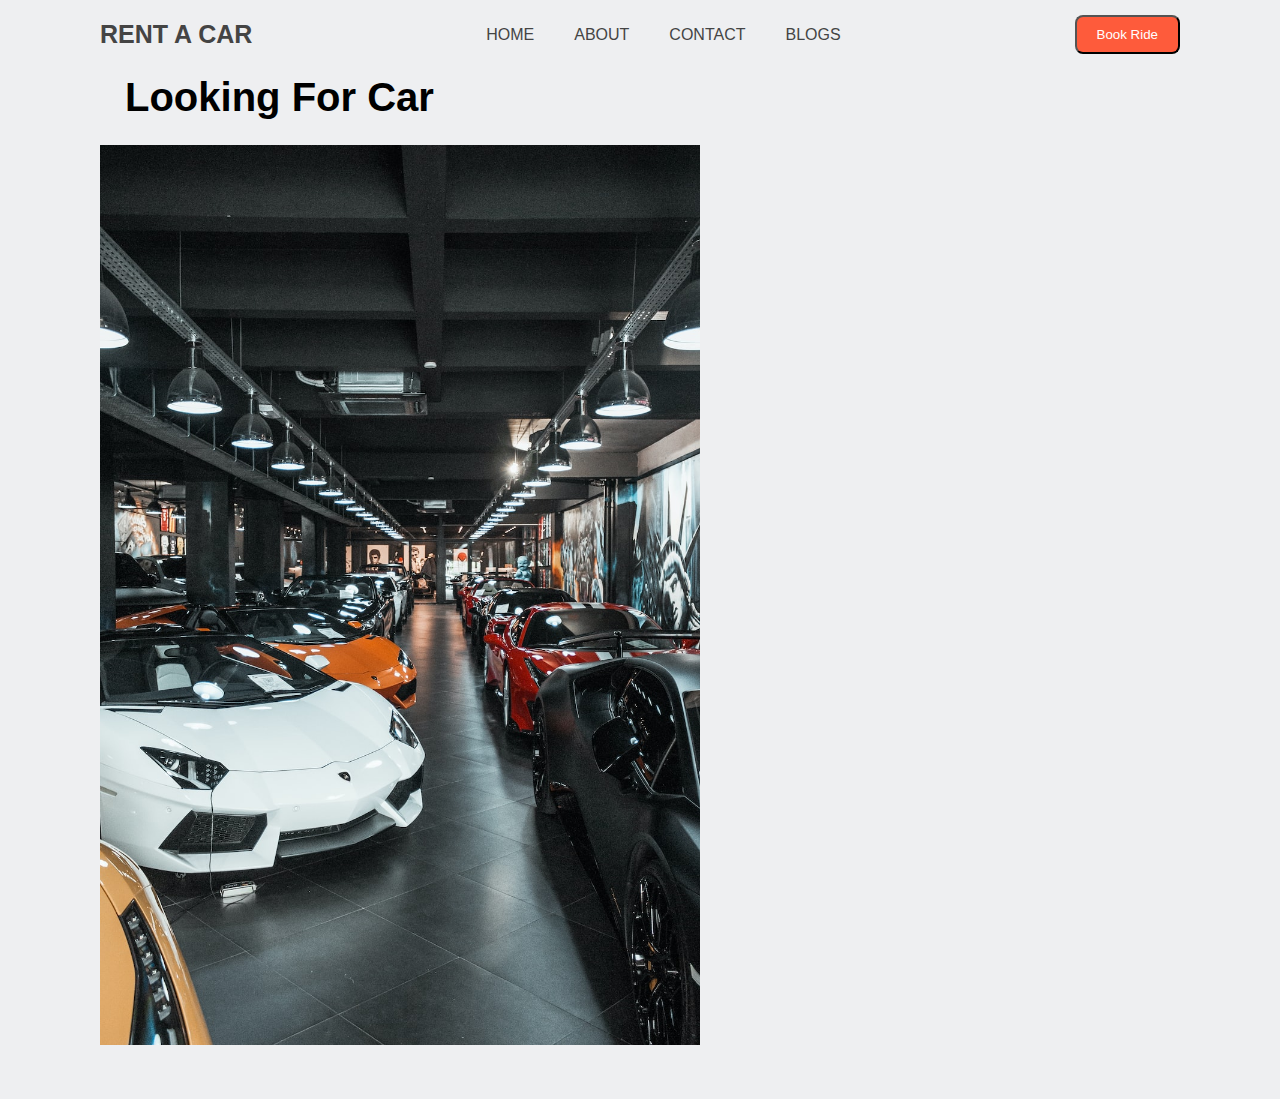
<file: index.html>
<!DOCTYPE html>
<html>
<head>
	<meta charset="utf-8">
	<meta name="viewport" content="width=device-width, initial-scale=1">
	<title>java</title>
	<link rel="stylesheet" type="text/css" href="style.css">

</head>
<body>
<header>
	<a href="#" class="logo">RENT A CAR</a>
	<ul class="navbar">
		<li><a href="#">HOME</a></li>
		<li><a href="about.html">ABOUT</a></li>
		<li><a href="#">CONTACT</a></li>
		<li><a href="#">BLOGS</a></li>
	</ul>
	<button class="book" onclick="book()">Book Ride</button> 
</header>

<section class="home">
	<div class="text">
		<h2>Looking for car</h2>
	
	
	
	</div>
	<div class="image">
		<img src="foto1.jpg">
	</div>
</section>




<script type="text/javascript" src="js/main.js"></script>
</body>
</html>
</file>
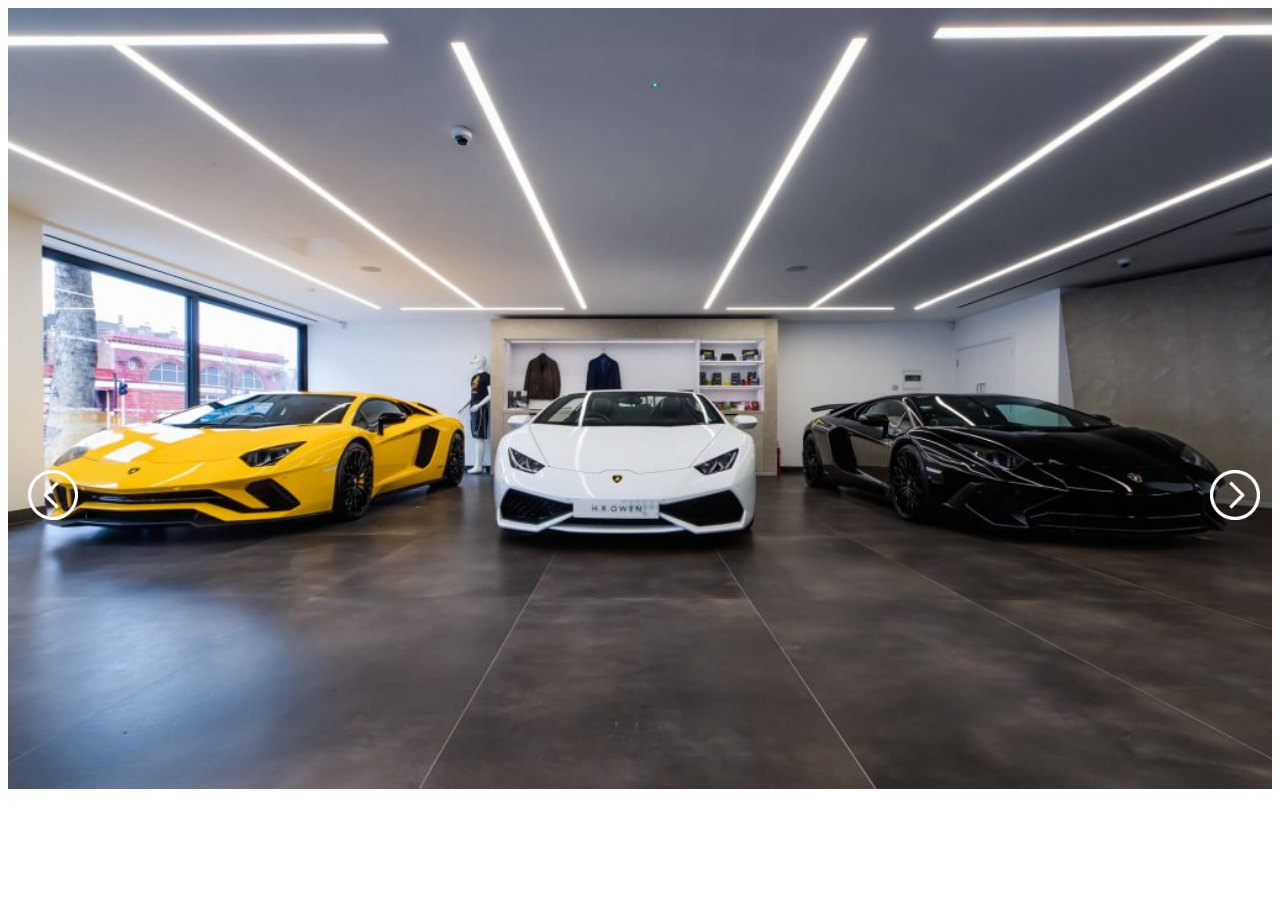
<file: about.html>
<!DOCTYPE html>
<html>
<head>
	<meta charset="utf-8">
	<meta name="viewport" content="width=device-width, initial-scale=1">
	<title>about</title>
	<link rel="stylesheet" type="text/css" href="style1.css">
</head>
<body>




<div id="slideWrapper">
	<div class="slide">
		<img src="foto5.jpg" style="width: 100%;">
	</div>
    
    <div class="slide">
		<img src="foto3.jpg" style="width: 100%;">
	</div>

    <div class="slide">
		<img src="foto4.jpg" style="width: 100%;">
	</div>

</div> 

<a class="prev">
	<img src="backward.png" style="width: 50px; height: 50px;"  onclick="plusSlides(-1)">
</a>

<a class="next">
	<img src="forward.png" style="width: 50px; height: 50px;" onclick="plusSlides(n)">
</a>





<script type="text/javascript" src="js/main1.js"></script>
</body>
</html>
</file>
<file: style.css>
*{
margin: 0;
padding: 0;
box-sizing: border-box;
font-family: 'Roboto',sans-serif;
text-decoration: none;
list-style: none;
text-transform: capitalize;
}
section{
padding: 50px 100px;

}
header{
position: fixed;
width: 100%;
top: 0;
right: 0;
z-index: 1000;
display: flex;
align-items: center;
justify-content: space-between;
background: #eeeff1;
padding: 15px 100px;

}
.logo{
color: #444;
font-size: 25px;
font-weight: 600;
}

.navbar{
display: flex;
}
.navbar li{
position: relative;
}
.navbar a{
font-size: 16px;
padding: 10px 20px;
color: #444;
font-weight: 500;
}
.book{
padding: 10px 20px;
background: #fe5b3b;
font-weight: 500;
color: #fff;
border-radius: 8px;
}

.book:hover{
background: #fff;
color: #162938;
}



.home{
width: 100%;
min-height: 100vh;
position: relative;
background: #eeeff1;
display: grid;
align-items: center;
}

.text h2{
font-size: 40px;
margin: 25px;
}


.image img{
width: 600px;
height: 100%;
}
</file>
<file: style1.css>
.slide{
	width: 100%;
}

.prev, .next{
	cursor: pointer;
	position: absolute;
	top: 50%;
	padding: 20px;
}

.next{
	right: 0;
}

.prev:hover, .next:hover{
	background-color: rgba(0,0,0,0.8);
}
</file>
